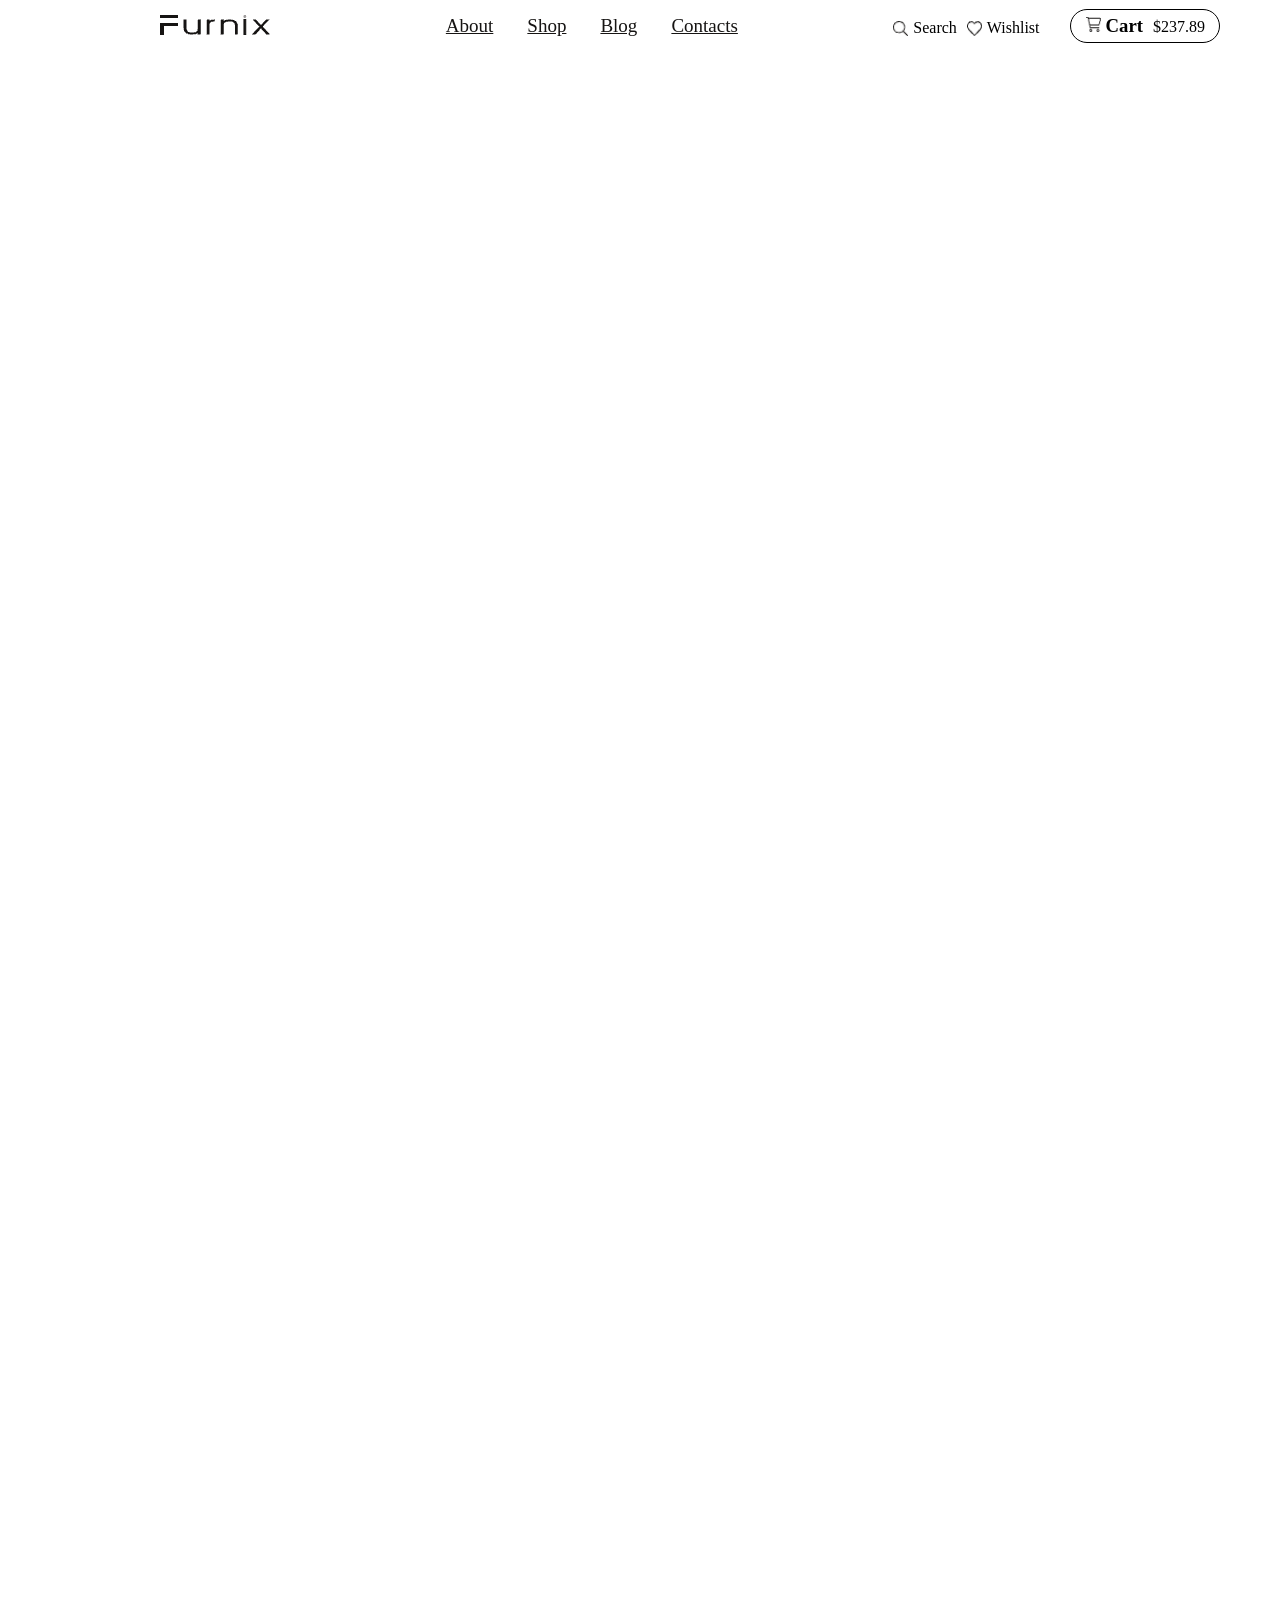
<file: Index.html>
<!DOCTYPE html>
<html lang="en">
<head>
    <meta charset="UTF-8">
    <meta name="viewport" content="width=device-width, initial-scale=1.0">
    <title>Furnix</title>
    <link rel="stylesheet" href="/stayl.fayl/stayl.css">
</head>
    <header class="header">
        <div class="header_box">
            <div class="header_box1">
                <img class="header_logo" src="./img.fayl/Logo (3).png" alt="">
            </div>
            <div class="header_box2">
                <a class="menu" href="">About</a>
                <a class="menu" href="">Shop</a>
                <a class="menu" href="">Blog</a>
                <a class="menu" href="">Contacts</a>
            </div>
            <div class="header_box3">
                <img class="header_img" src="./img.fayl/search (2).png" alt="">
                <p>Search</p>
                <img class="header_img" src="./img.fayl/heart.png" alt="">
                <p>Wishlist</p>
                <div class="header_box4">
                <img  class="header_img " src="./img.fayl/cart (2).png" alt="">
                <h3>Cart</h3>
                <p class="header_p">$237.89</p>
                </div>
            </div>
        </div> 
        <div class="header_box5">
                
        </div>  
    </header>
<body>
</body>
</html>
</file>
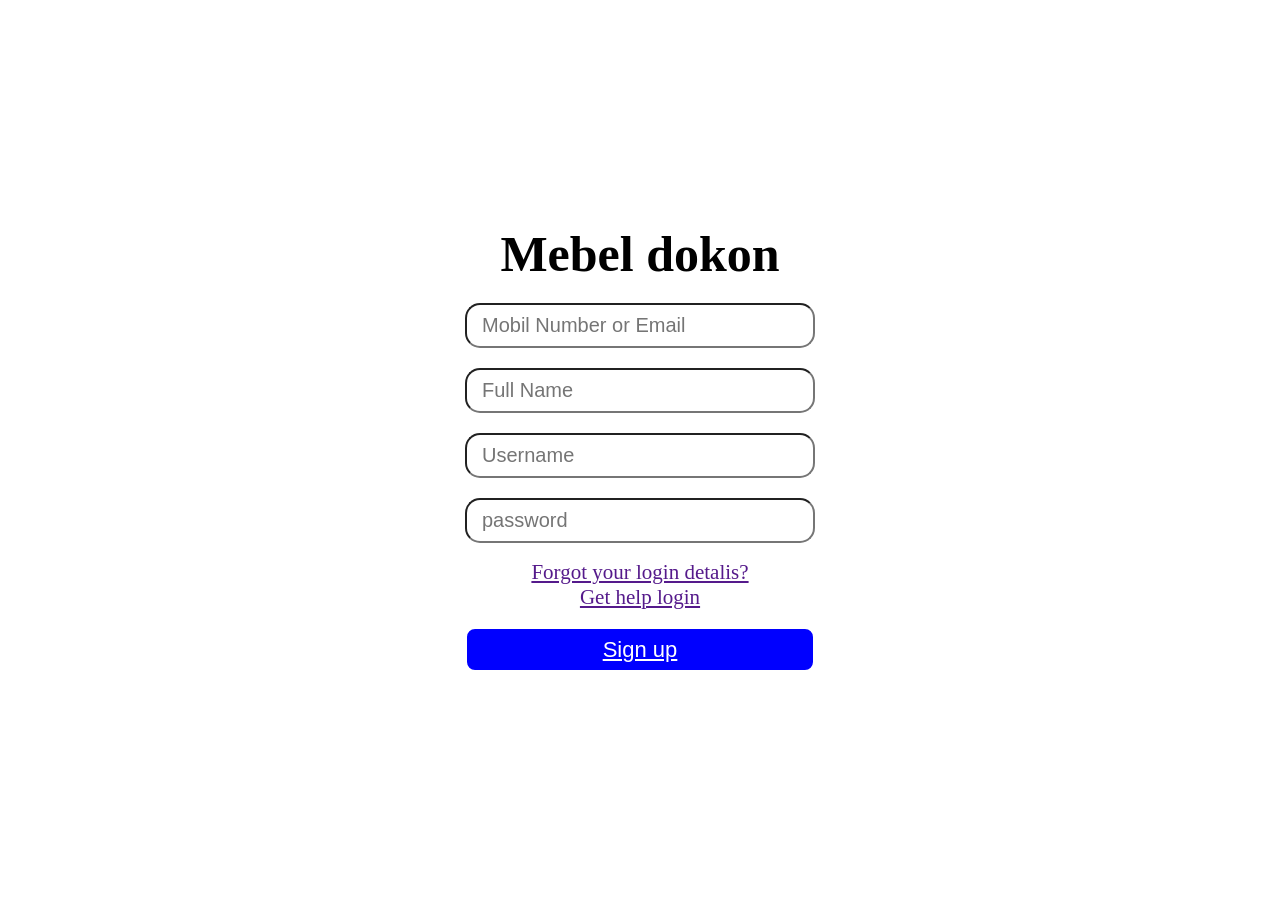
<file: Sign up.html>
<!DOCTYPE html>
<html lang="en">
<head>
    <meta charset="UTF-8">
    <meta name="viewport" content="width=device-width, initial-scale=1.0">
    <title>Sign up</title>
    <link rel="stylesheet" href="/Sign up.css">
</head> 
<body>
    <form>
        <h1>Mebel dokon</h1>  
        <input type="email" placeholder="Mobil Number or Email">
        <input type="text" placeholder="Full Name">
        <input type="" placeholder="Username">
        <input type="password" placeholder="password">
        <a href=""><p class="p1">Forgot your login detalis?<br> Get help login</p></a> 
        <button><a class="Signup" href="http://127.0.0.1:5501/Index.html">Sign up</a></button>
    </form>       
</body>
</html>
</file>
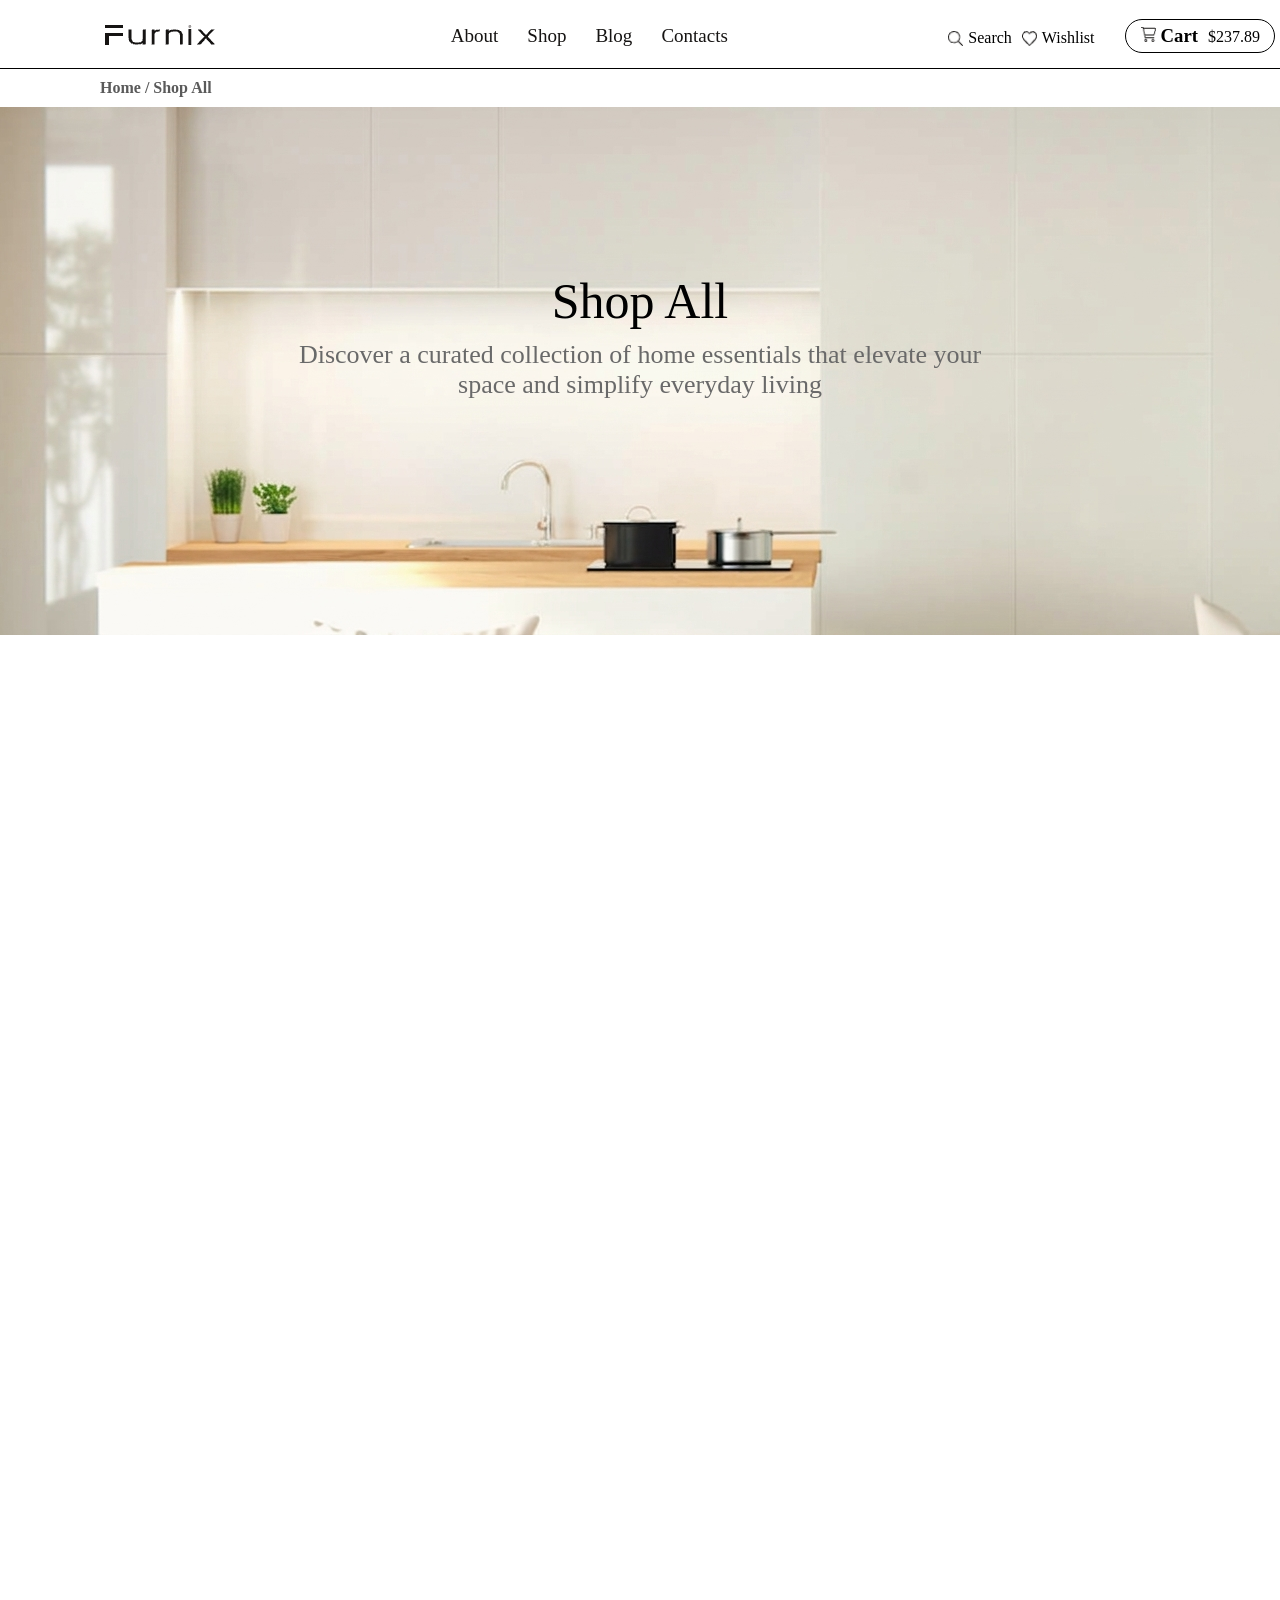
<file: Index.htm/shop.html>
<!DOCTYPE html>
<html lang="en">
<head>
    <meta charset="UTF-8">
    <meta name="viewport" content="width=device-width, initial-scale=1.0">
    <title>Furnix_shop</title>
    <link rel="stylesheet" href="/Style.css/shop.css">
</head>
<body>
    <header class="header">
        <div class="header_box">
            <div class="header_box1">
                <img class="header_logo" src="/img.fayl/Logo (3).png" alt="">
            </div>
            <div class="header_box2">
                <a class="menu" href="">About</a>
                <a class="menu" href="">Shop</a>
                <a class="menu" href="">Blog</a>
                <a class="menu" href="">Contacts</a>
            </div>
            <div class="header_box3">
                <img class="header_img" src="/img.fayl/search (2).png">
                <p>Search</p>
                <img class="header_img" src="/img.fayl/heart.png" alt="">
                <p>Wishlist</p>
                <div class="header_box4">
                <img  class="header_img " src="/img.fayl/cart (2).png" alt="">
                <h3>Cart</h3>
                <p class="header_p">$237.89</p>
                </div>
            </div>
        </div>    
        <div class="home">
            <h4>Home / Shop All</h4> 
        </div>
        <div class="home_img">
            <p class="home_p1">Shop All</p>
            <p class="home_p">
                Discover a curated collection of
                home essentials that elevate your<br>
                space and simplify everyday living
            </p>
        </div>
    </header>
    <div class="body">
        <div class="">
            
        </div>
    </div>
</body>
</html>
</file>
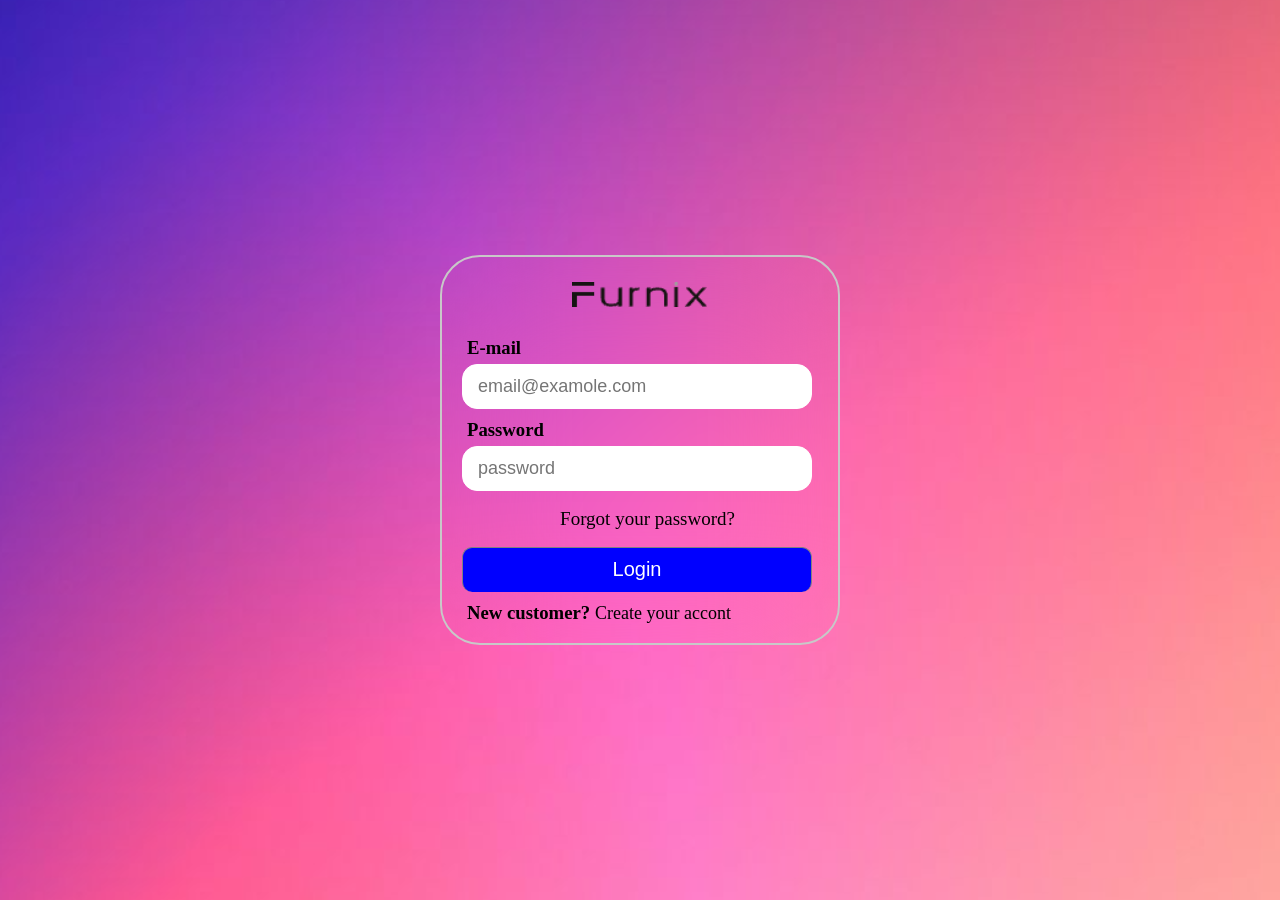
<file: Index.htm/Sign in.html>
<!DOCTYPE html>
<html lang="en">
<head>
    <meta charset="UTF-8">
    <meta name="viewport" content="width=device-width, initial-scale=1.0">
    <title>Login</title>
    <link rel="stylesheet" href="/Style.css/Sign in.css">
</head>
<body>
    <form>
        <img src="/img.fayl/Logo (3).png" alt=""> 
        <h3>E-mail</h3>
        <input type="email" placeholder="email@examole.com">
        <h3>Password</h3>
        <input type="password" placeholder="password">
        <a class="forgot" href="https://mail.google.com/mail/u/0/#inbox"><p class="p1">Forgot your password?</p></a> 
        <button><a class="Signin" href="http://127.0.0.1:5502/Index.htm/index1.html">Login</a></button>
        <div><h3>New customer?</h3><a class="form_a" href="http://127.0.0.1:5502/Index.htm/Sign%20up.html">Create your accont</a></div>
    </form>       
</body>
</html>
</file>
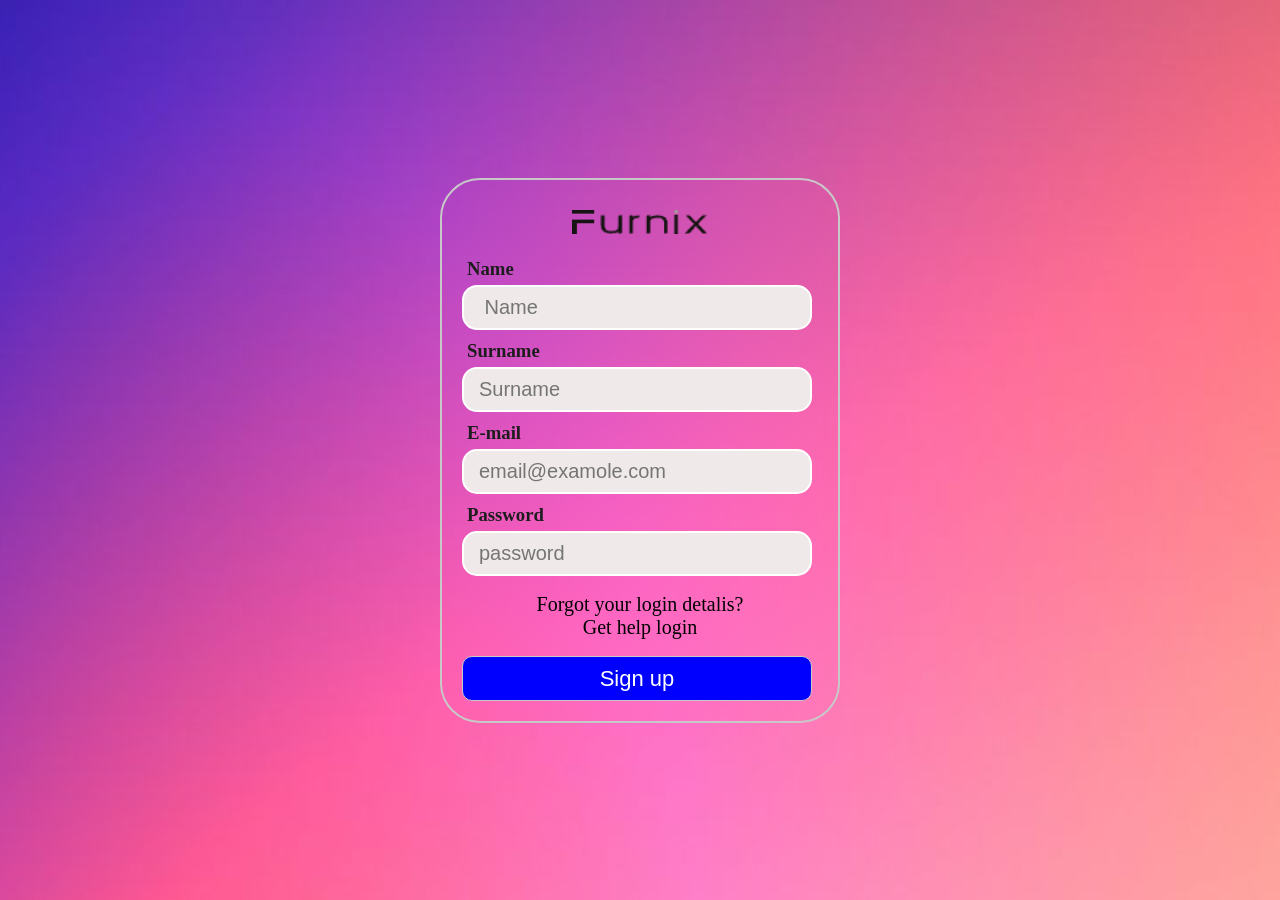
<file: Index.htm/Sign up.html>
<!DOCTYPE html>
<html lang="en">
<head>
    <meta charset="UTF-8">
    <meta name="viewport" content="width=device-width, initial-scale=1.0">
    <title>Signup</title>
    <link rel="stylesheet" href="/Style.css/Sign up.css">
</head> 
<body>
    <form>
        <img src="/img.fayl/Logo (3).png" alt="">
        <h3>Name</h3>
        <input type="text" placeholder=" Name">
        <h3>Surname</h3>
        <input type="" placeholder="Surname">
        <h3>E-mail</h3>
        <input type="email" placeholder="email@examole.com">
        <h3>Password</h3>
        <input type="password" placeholder="password">
        <a class="forgot" href=""><p class="p1">Forgot your login detalis?<br> Get help login</p></a> 
        <button><a class="Signup" href="http://127.0.0.1:5502/Index.htm/index1.html">Sign up</a></button>
    </form>       
</body>
</html>
</file>
<file: stayl.fayl/stayl.css>
*{
    margin: 0;
    padding: 0;
    box-sizing: border-box;
}
.header_box{
    width: 100%;
    height:100vh;
    padding: 15px;
    display: flex;
    justify-content: space-evenly;
}
.menu{
    border-bottom:calc(none);
    color: rgb(22, 20, 19);
    font-size:19px;
    margin-left: 30px;
    text-underline-offset: none;
} 
.header_box3{
    padding:0, 10px;
    margin-top:4px;
    display: flex;
}
.header_p{
    margin-left: 10px;
    margin-top: 3px;
}
.header_img{
    margin-right: 5px;
    margin-left: 10px;
    margin-top: 2px;
    width: 15px;
    height: 15px;
}
.header_box4 {
    width: 150px;
    height: 34px;
    margin-left: 30px;
    margin-right:-100px;
    padding:5px;
    margin-top:-10px ; 
    display: flex;
    border: 1px solid black;
    border-radius: 25px;
}
.header_box5{
    width:888px;
    height: 856px;
    margin-top: 200px;
    background-image: url(../);
    background-repeat: no-repeat;
}
</file>
<file: Sign up.css>
*{
    margin: 0;
    padding: 0;
    box-sizing: border-box;     
}
body{
    width: 100%;
    height:100vh;
    background: rgb(red, green, blue);
    display: flex;
    justify-content: center;
    align-items: center;
}
form{
    width: 400px;
    height: 500px;
    border: 5px solid white;
    border-radius: 40px;
    background-color: white; 
    
}
h1{
    margin-top: 20px;
    text-align: center;

    font-size: 50px;
}
p{
    font-size: 30px;
    margin-top: 15px;
    text-align: center;
    padding: 2px;
}
.p1{
    padding-left: 35px;
    padding-right:35px ;
    font-size: 21px;
}
.p3{
    margin-top:-50px;
}  
button{
   
    width: 350px;
    height: 45px;
    margin-left: 20px;
    margin-top: 15px;
    border-radius: 10px;
    border: 2px solid white;
    background-color: blue;
}
.Signup{
    font-size: 22px;
    color: white;
}
input{
    width: 350px;
    height: 45px;
    font-size: 20px;
    color: black;
    border-radius: 15px;
    padding-left: 15px;
    margin-left: 20px;
    margin-top: 20px;
}
</file>
<file: Style.css/shop.css>
*{
    margin: 0;
    padding: 0;
    box-sizing: border-box;
}
body{
    width: 100%;
    height: 3500px;
    display: flex;
    flex-direction: column;
    align-items: center;
}
.header_box{
    width: 1520px;
    padding: 15px;
    margin-top: 10px;
    border-bottom : 1px solid black;
    display: flex;
    justify-content: space-evenly;
    
}
.menu{
    color: rgb(22, 20, 19);
    font-size:19px;
    margin-left: 25px;
    text-decoration: none;
    text-align: center;
} 
.header_box3{
    padding:0, 10px;
    margin-top:4px;
    display: flex;
    text-align: end;
}
.header_p{
    margin-left: 10px;
    margin-top: 3px;
}
.header_img{
    margin-right: 5px;
    margin-left: 10px;
    margin-top: 2px;
    width: 15px;
    height: 15px;
}
.header_box4 {
    width: 150px;
    height: 34px;
    margin-left: 30px;
    margin-right:-100px;
    padding:5px;
    margin-top:-10px ; 
    display: flex;
    border: 1px solid black;
    border-radius: 25px;
}
.header_box5{
    width:888px;
    height: 856px;
    margin-top: 200px;
    background-image: url(../);
    background-repeat: no-repeat;
}
.home{
    margin-top: 10px;
    margin-left: 220px;
    color: rgb(90, 90, 90);
}
.home_img{
    width: 1520px;
    height: 600px;
    margin-top: 10px;
    background-image: url(/img.fayl/Gemini_Generated_Image_helepxhelepxhele.png);
    background-repeat: no-repeat;
}
.home_p1{
   text-align: center;
   padding-top: 165px;
   font-size: 50px;
}
.home_p{
   text-align: center;
   font-size: 26px;
   padding-top: 10px;
   color: rgb(105, 105, 105);
}
</file>
<file: Style.css/Sign in.css>
*{
    margin: 0;
    padding: 0;
    box-sizing: border-box;     
}
body{
    width: 100%;
    height:100vh;
    background-image:url(/img.fayl/Skrinshot\ 2026-02-23\ 120858.png);
    background-repeat: no-repeat;
    display: flex;
    justify-content: center;
    align-items: center;
}
form{
    width: 400px;
    height: 390px;
    border: 2px solid rgb(200, 200, 200);
    border-radius: 40px;
    background:transparent; 
    backdrop-filter:blur(60px);
}
h3{
    margin-left: 25px;
    margin-top: 10px;
    color: black;
}
img{
    width: 135px;
    margin-top: 25px;
    margin-bottom: 16px;
    margin-left: 130px;
}
p{
    font-size: 30px;
    margin-top: 15px;
    text-align: center;
    padding: 2px;
}
.p1{
    padding-left: 50px;
    padding-right:35px;
    color: black;
    font-size: 19px;
}
.forgot{
    text-decoration: none;
}
.form_a{
    margin-top: 11px;
    margin-left: 5px;
    color: black;
    font-size: 18px;
    text-decoration: none;
}
div{
    display: flex;
}
button{
   
    width: 350px;
    height: 45px;
    margin-left: 20px;
    margin-top: 15px;
    border-radius: 10px;
    border: 1px solid gray;
    border-bottom: none;
    background-color: blue;
}
.Signin{
    font-size: 20px;
    color: white;
    text-decoration: none;
}
input{
    width: 350px;
    height: 45px;
    font-size: 18px;
    color: rgb(99, 99, 99);
    background-color: white;
    border:1px solid white ;
    border-radius: 15px;
    padding-left: 15px;
    margin-left: 20px;
    margin-top: 5px;
}
</file>
<file: Style.css/Sign up.css>
*{
    margin: 0;
    padding: 0;
    box-sizing: border-box;     
}
body{
    width: 100%;
    height:100vh;
    background-image:url(/img.fayl/Skrinshot\ 2026-02-23\ 120858.png);
    background-repeat: no-repeat;
    display: flex;
    justify-content: center;
    align-items: center;
}
form{
    width: 400px;
    height: 545px;
    border: 2px solid rgb(200, 200, 200);
    border-radius: 40px;
    background:transparent;
    backdrop-filter:blur(50px) ;    
}
img{
    width: 135px;
    margin-top: 30px;
    margin-bottom: 10px;
    margin-left: 130px;
}
h3{
    margin-left: 25px;
    margin-top: 10px;
    color: rgb(30, 29, 29);
}
p{
    font-size: 30px;
    margin-top: 15px;
    text-align: center;
    padding: 2px;
}
.p1{
    padding-left: 35px;
    padding-right:35px ;
    font-size: 20px;
    color: black;    
}
.forgot{
    text-decoration: none;
    color: rgb(30, 29, 29);
}
.p3{
    margin-top:-50px;
}  
button{
   
    width: 350px;
    height: 45px;
    margin-left: 20px;
    margin-top: 15px;
    border-radius: 10px;
    border: 1px solid rgb(200, 200, 200);
    background-color: blue;
}
.Signup{
    font-size: 22px;
    color: white;
    text-decoration: none;
}
input{
    width: 350px;
    height: 45px;
    font-size: 20px;
    color: rgb(63, 63, 63);
    background-color: rgb(239, 233, 233);
    border:2px solid white;
    border-radius: 15px;
    padding-left: 15px;
    margin-left: 20px;
    margin-top:5px;
}
</file>
